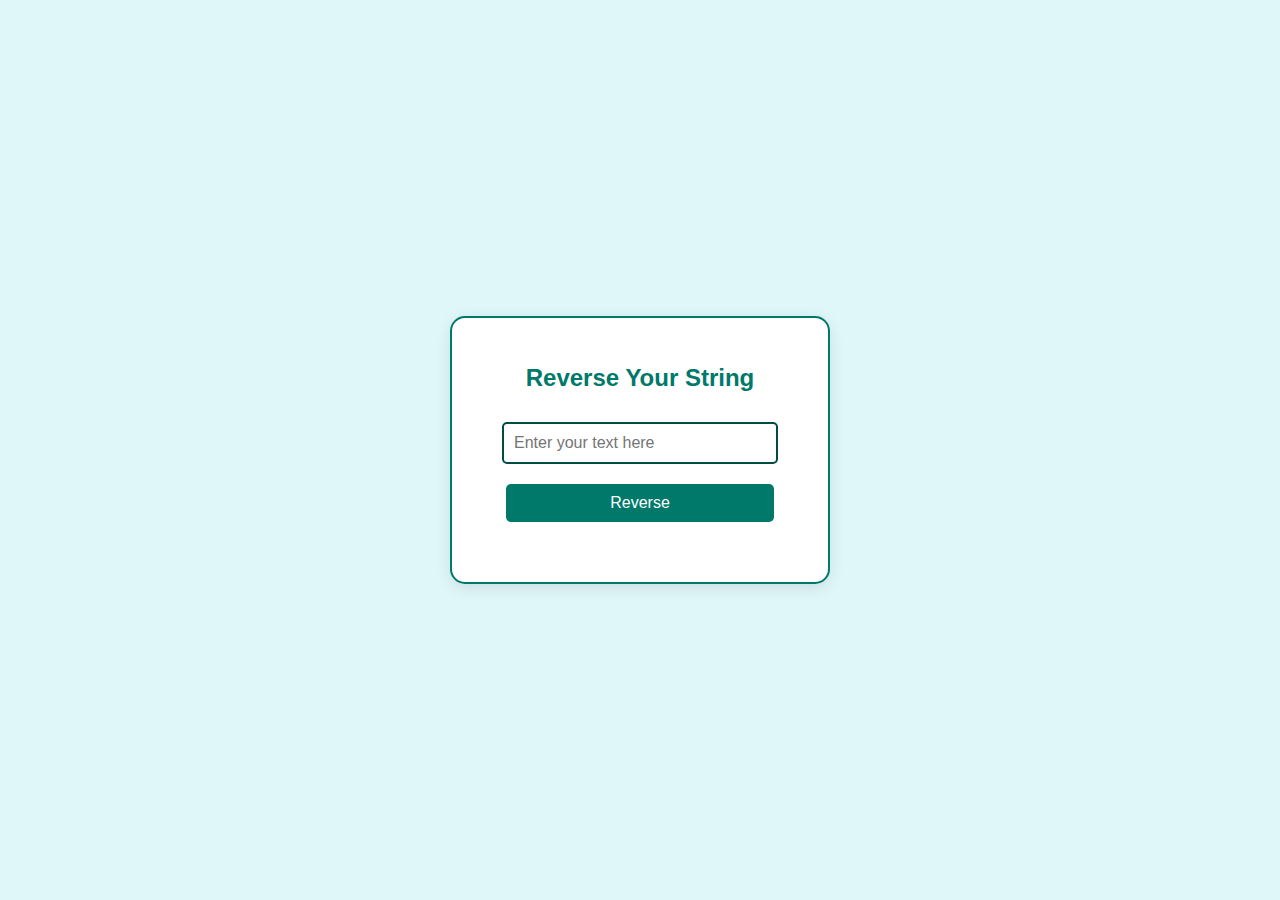
<file: webassgn2/index.html>
<!DOCTYPE html>
<html lang="en">
<head>
    <meta charset="UTF-8">
    <meta name="viewport" content="width=device-width, initial-scale=1.0">
    <title>Reverse String App</title>
    <link rel="stylesheet" href="style.css">
</head>
<body>
    <div class="container">
        <h1>Reverse Your String</h1>
        <input type="text" id="userInput" placeholder="Enter your text here">
        <button onclick="reverseString()">Reverse</button>
        <p id="result"></p>
    </div>
    <script src="index.js"></script>
</body>
</html>
</file>
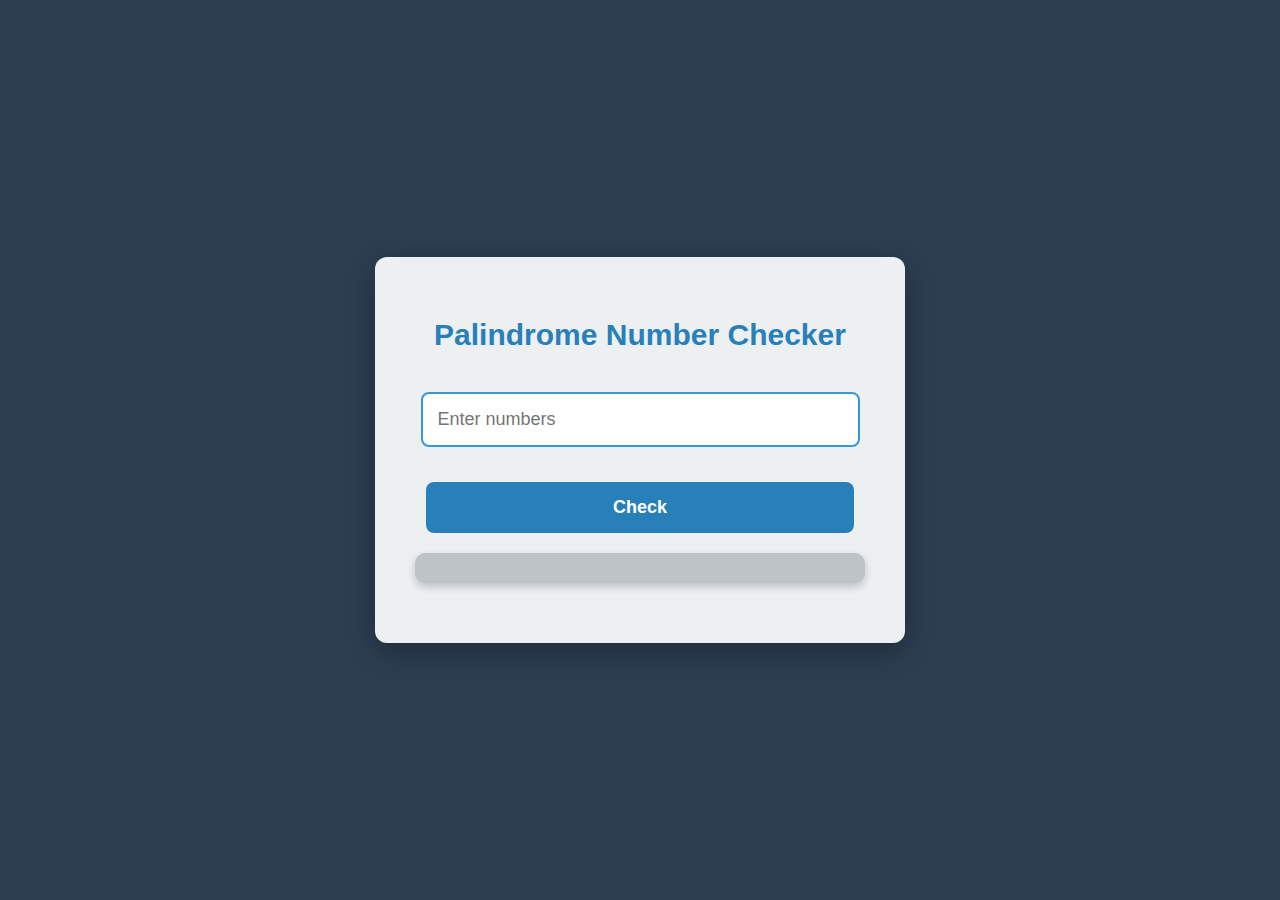
<file: webassgn2/question2.html>
<!DOCTYPE html>
<html lang="en">
<head>
    <meta charset="UTF-8">
    <meta name="viewport" content="width=device-width, initial-scale=1.0">
    <title>Palindrome Checker</title>
    <link rel="stylesheet" href="question2.css">
</head>
<body>
    <div class="container">
        <h1>Palindrome Number Checker</h1>
        <input type="text" id="numberInput" placeholder="Enter numbers">
        <button onclick="checkPalindrome()">Check</button>
        <p id="result"></p>
    </div>
    <script src="question2.js"></script>
</body>
</html>
</file>
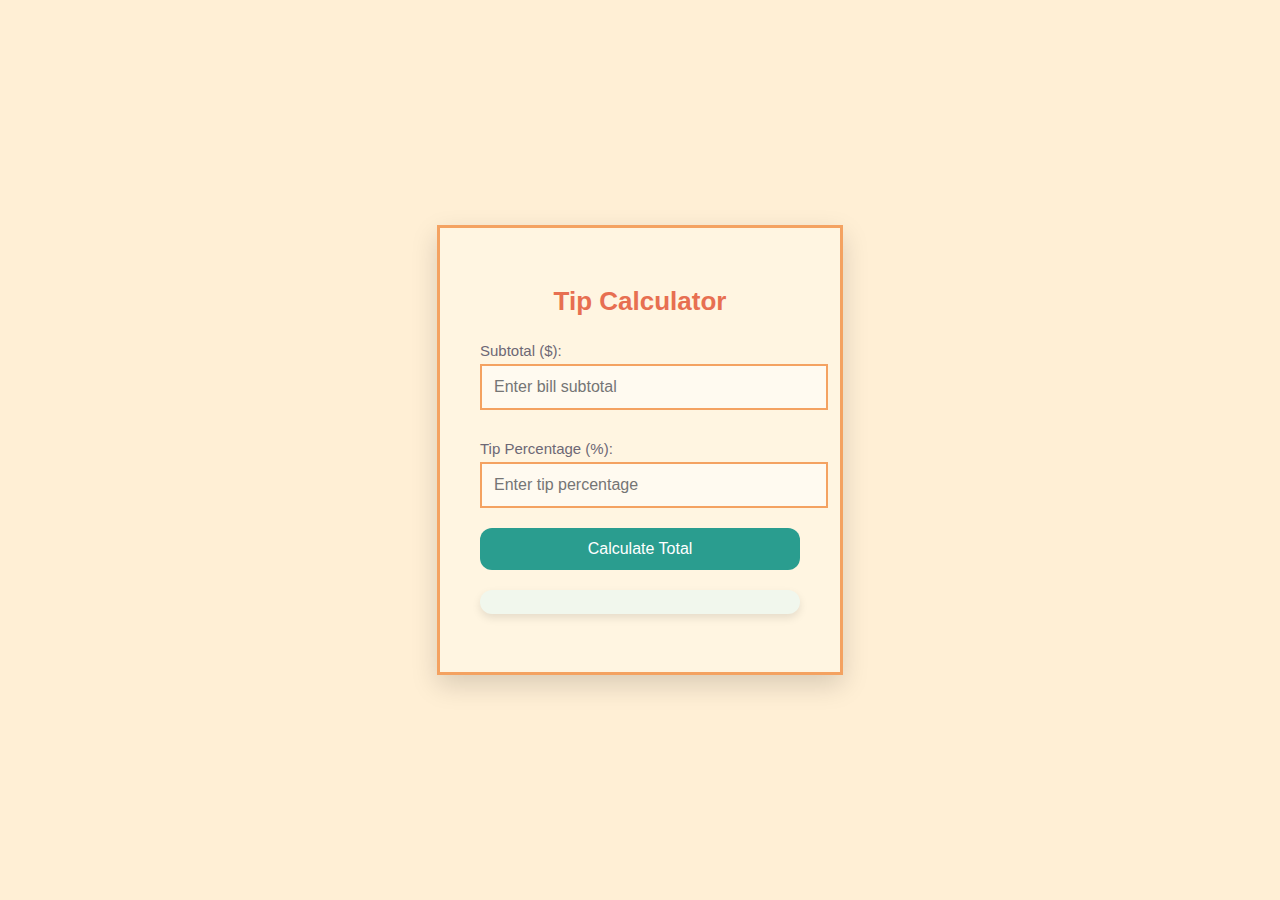
<file: webassgn2/question3.html>
<!DOCTYPE html>
<html lang="en">
<head>
    <meta charset="UTF-8">
    <meta name="viewport" content="width=device-width, initial-scale=1.0">
    <title>Tip Calculator</title>
    <link rel="stylesheet" href="question3.css">
</head>
<body>
    <div class="calculator-container">
        <h1>Tip Calculator</h1>
        <label for="subtotal">Subtotal ($):</label>
        <input type="number" id="subtotal" placeholder="Enter bill subtotal">
        
        <label for="tipPercentage">Tip Percentage (%):</label>
        <input type="number" id="tipPercentage" placeholder="Enter tip percentage">
        
        <button onclick="calculateTotal()">Calculate Total</button>
        
        <p id="result"></p>
    </div>
    <script src="question3.js"></script>
</body>
</html>
</file>
<file: webassgn2/style.css>
/*body {
    display: flex;
    justify-content: center;
    align-items: center;
    height: 100vh;
    font-family: Arial, sans-serif;
    background-color: #f0f0f0;
    margin: 0;
  }
  
  .container {
    text-align: center;
    background-color: #fff;
    padding: 20px;
    border-radius: 8px;
    box-shadow: 0 4px 8px rgba(0, 0, 0, 0.2);
  }
  
  input, button {
    margin: 10px;
    padding: 8px;
    border: 1px solid #ddd;
    border-radius: 4px;
  }
  
  button {
    cursor: pointer;
    background-color: #4CAF50;
    color: white;
  }
  */
  body {
    display: flex;
    justify-content: center;
    align-items: center;
    height: 100vh;
    margin: 0;
    font-family: 'Arial', sans-serif;
    background-color: #e0f7fa; /* Light cyan background */
}

.container {
    text-align: center;
    padding: 30px;
    border-radius: 15px;
    background-color: #ffffff; /* White background for the form */
    box-shadow: 0 4px 15px rgba(0, 0, 0, 0.1); /* Soft shadow */
    border: 2px solid #00796b; /* Teal border */
}

h1 {
    color: #00796b; /* Teal color */
    font-size: 24px;
    margin-bottom: 20px;
}

input {
    margin: 10px 0;
    padding: 10px;
    width: 80%;
    border: 2px solid #004d40; /* Darker teal for border */
    border-radius: 5px;
    outline: none;
    font-size: 16px;
}

button {
    margin: 10px 0;
    padding: 10px;
    width: 85%;
    background-color: #00796b; /* Teal background */
    color: #ffffff; /* White text */
    border: none;
    border-radius: 5px;
    cursor: pointer;
    font-size: 16px;
    transition: background-color 0.3s;
}

button:hover {
    background-color: #004d40; /* Darker teal on hover */
}

#result {
    margin-top: 20px;
}
</file>
<file: webassgn2/question2.css>
body {
    display: flex;
    justify-content: center;
    align-items: center;
    height: 100vh;
    margin: 0;
    font-family: 'Segoe UI', sans-serif;
    background-color: #2c3e50; /* Dark navy blue */
}

.container {
    text-align: center;
    padding: 40px;
    border-radius: 12px;
    background-color: #ecf0f1; /* Light gray */
    box-shadow: 0 8px 30px rgba(0, 0, 0, 0.3);
    max-width: 450px;
    width: 100%;
}

h1 {
    color: #2980b9; /* Blue */
    font-size: 30px;
    margin-bottom: 25px;
    font-weight: bold;
}

input {
    margin: 15px 0;
    padding: 15px;
    width: 90%;
    border: 2px solid #3498db; /* Light blue border */
    border-radius: 8px;
    outline: none;
    font-size: 18px;
    transition: box-shadow 0.3s, border-color 0.3s;
}

input:focus {
    border-color: #2980b9; /* Blue border on focus */
    box-shadow: 0 0 8px rgba(41, 128, 185, 0.6);
}

button {
    margin-top: 20px;
    padding: 15px;
    width: 95%;
    background-color: #2980b9; /* Blue */
    color: #ffffff;
    border: none;
    border-radius: 8px;
    cursor: pointer;
    font-size: 18px;
    font-weight: bold;
    transition: background-color 0.3s, transform 0.2s;
}

button:hover {
    background-color: #1f618d; /* Darker blue */
}

button:active {
    transform: scale(0.97); /* Button click effect */
}

#result {
    margin-top: 20px;
    font-size: 20px;
    color: #2c3e50; /* Dark navy blue */
    background-color: #bdc3c7; /* Light gray */
    padding: 15px;
    border-radius: 10px;
    box-shadow: 0 4px 8px rgba(0, 0, 0, 0.2);
}
</file>
<file: webassgn2/question3.css>
body {
    display: flex;
    justify-content: center;
    align-items: center;
    height: 100vh;
    margin: 0;
    font-family: 'Roboto', sans-serif;
    background-color: #ffefd5; 
}

.calculator-container {
    background-color: #fff5e1; 
    padding: 40px;
    width: 320px;
    box-shadow: 0 10px 25px rgba(0, 0, 0, 0.15);
    border: 3px solid #f4a261; 
    text-align: center;
}

h1 {
    color: #e76f51; 
    margin-bottom: 25px;
    font-size: 26px;
}

label {
    display: block;
    margin: 10px 0 5px;
    color: #6d6875;
    font-size: 15px;
    text-align: left;
}

input {
    width: 100%;
    padding: 12px;
    margin-bottom: 20px;
    border: 2px solid #f4a261;
    background-color: #fffaf0; 
    font-size: 16px;
    outline: none;
    transition: border-color 0.3s, box-shadow 0.3s;
}

input:focus {
    border-color: #e76f51; 
    box-shadow: 0 0 10px rgba(231, 111, 81, 0.4);
}

button {
    background-color: #2a9d8f; 
    color: #ffffff;
    border: none;
    padding: 12px;
    border-radius: 12px;
    width: 100%;
    cursor: pointer;
    font-size: 16px;
    transition: background-color 0.3s, transform 0.1s;
}

button:hover {
    background-color: #21867a;
}

button:active {
    transform: scale(0.98); 
}

#result {
    margin-top: 20px;
    font-size: 18px;
    color: #264653; 
    padding: 12px;
    border-radius: 12px;
    background-color: #f1f7ed; 
    box-shadow: 0 4px 8px rgba(0, 0, 0, 0.1);
}
</file>
